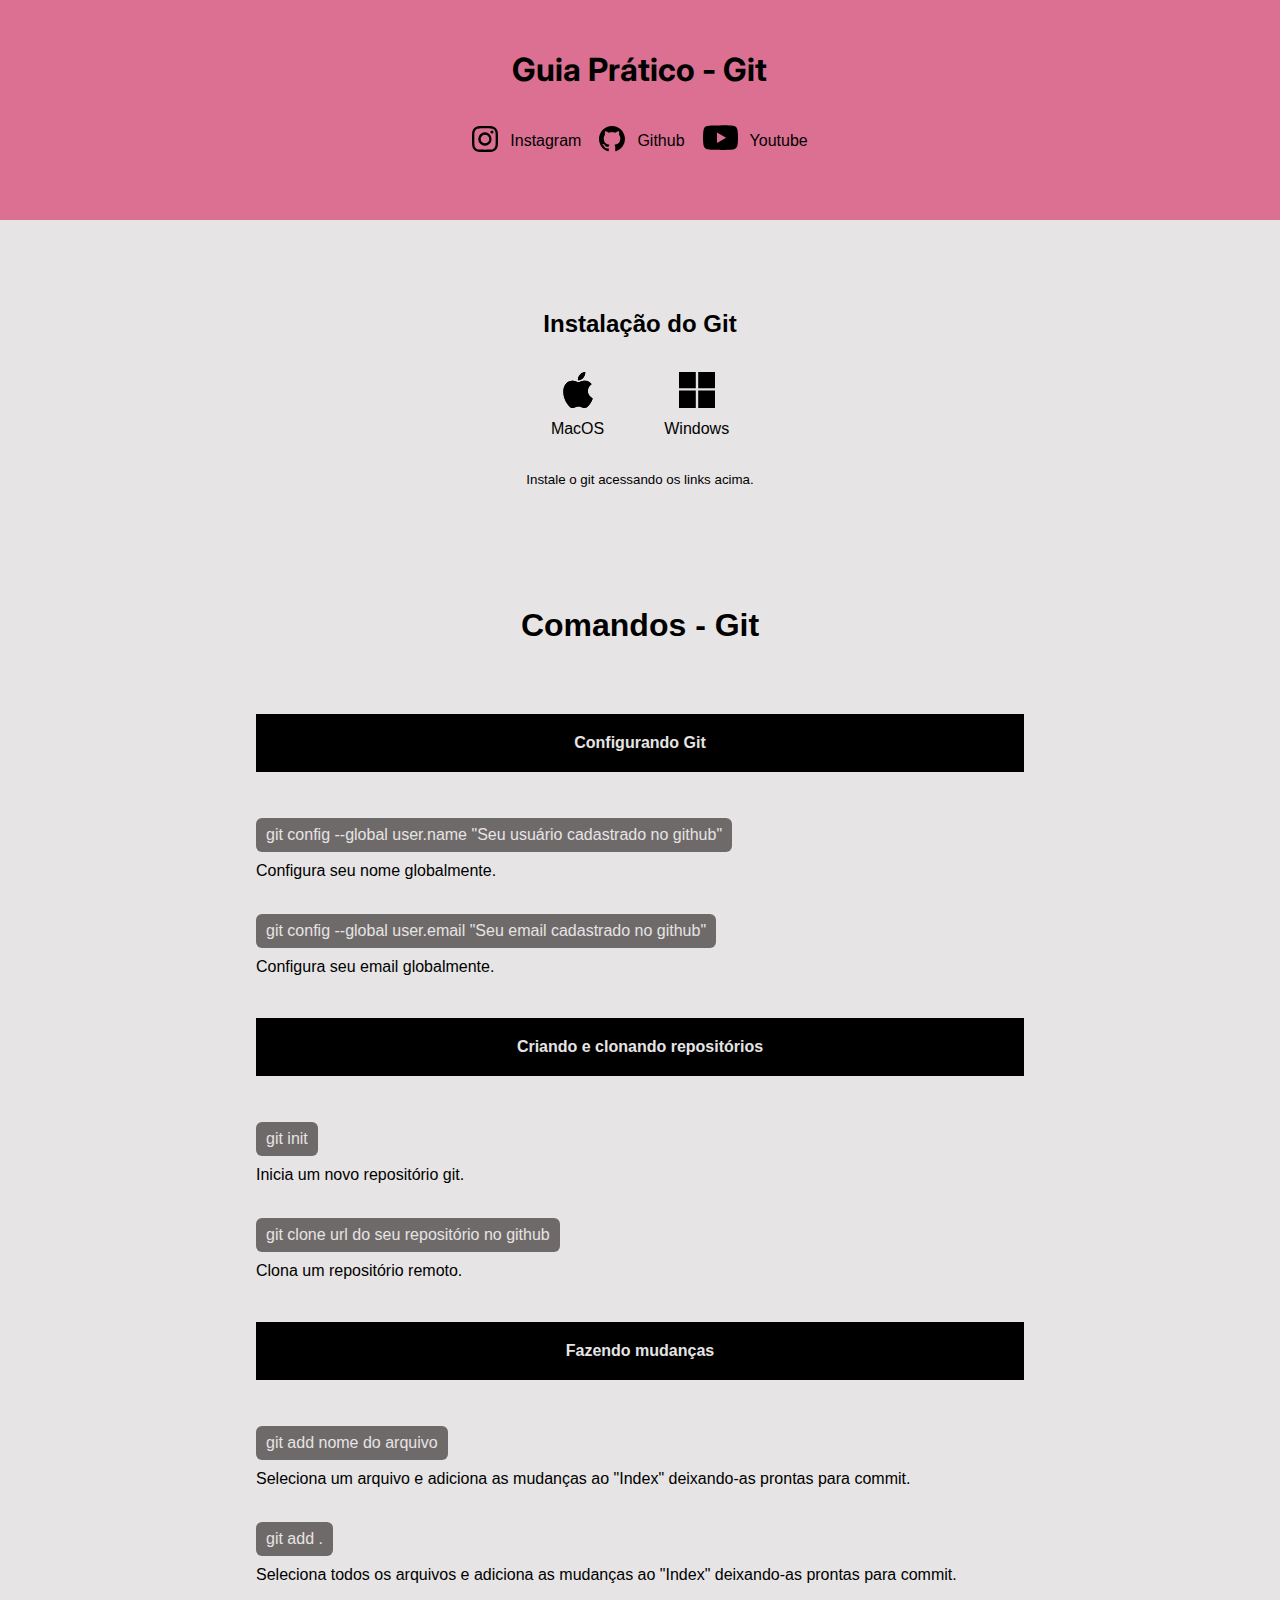
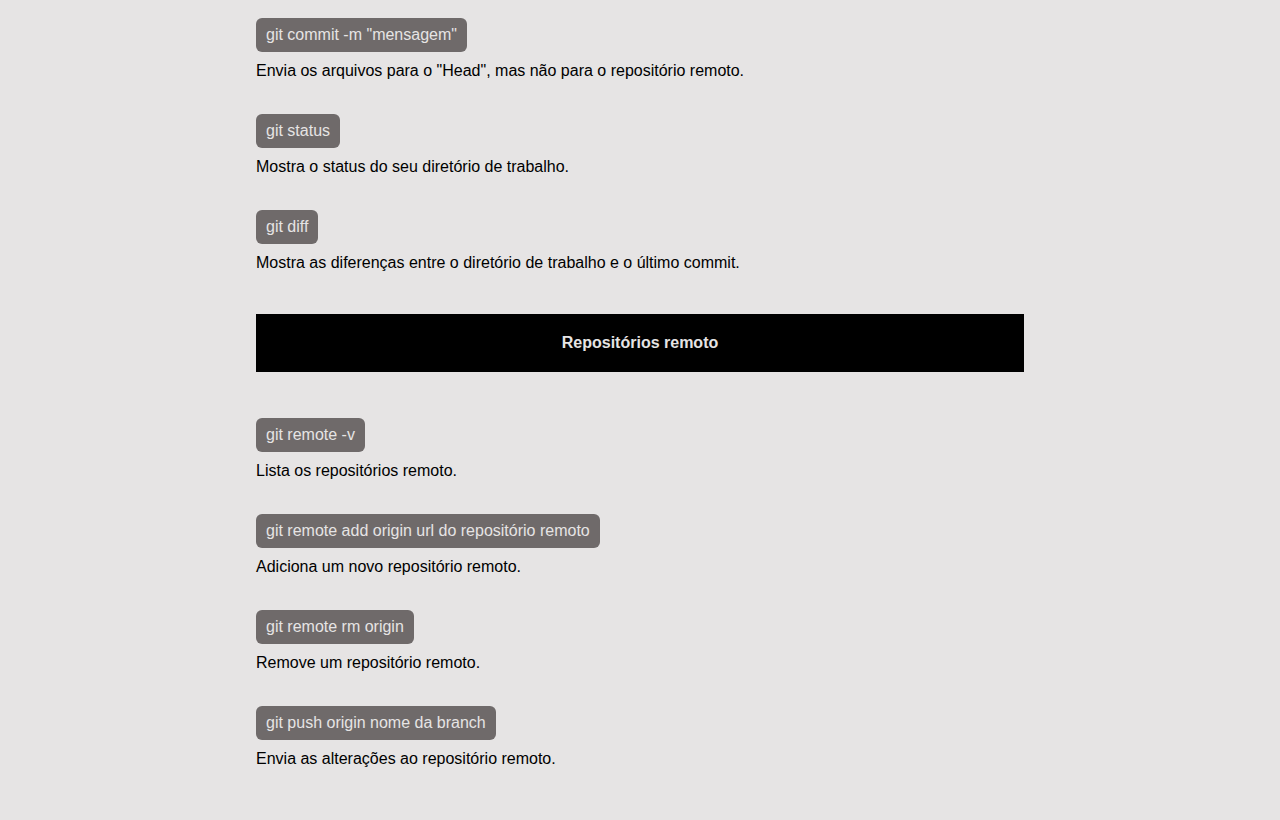
<file: index.html>
<!DOCTYPE html>
<html lang="pt-BR" translate="no">
<head>
    <meta charset="UTF-8">
    <meta name="description" content="Guia prático de comandos básicos de git para iniciantes. Criado por Filipe Silva">
    <meta name="keywords" content="Git, Comandos git, Comandos de git, Comandos do git, Comandos básico de git">
    <meta name="author" content="Filipe Silva">
    <meta name="viewport" content="width=device-width, initial-scale=1.0">
    <title>Guia prático - Git | Conheça os comandos de git.</title>
    <link rel="stylesheet" href="style.css">
</head>
<body>
    <header>
        <h1>Guia Prático - Git</h1>
        <div class="social_media">
            <div title="Em breve">
                <a href="">
                    <svg xmlns="http://www.w3.org/2000/svg" height="26px" fill="currentColor" class="bi bi-instagram" viewBox="0 0 16 16">
                        <path d="M8 0C5.829 0 5.556.01 4.703.048 3.85.088 3.269.222 2.76.42a3.917 3.917 0 0 0-1.417.923A3.927 3.927 0 0 0 .42 2.76C.222 3.268.087 3.85.048 4.7.01 5.555 0 5.827 0 8.001c0 2.172.01 2.444.048 3.297.04.852.174 1.433.372 1.942.205.526.478.972.923 1.417.444.445.89.719 1.416.923.51.198 1.09.333 1.942.372C5.555 15.99 5.827 16 8 16s2.444-.01 3.298-.048c.851-.04 1.434-.174 1.943-.372a3.916 3.916 0 0 0 1.416-.923c.445-.445.718-.891.923-1.417.197-.509.332-1.09.372-1.942C15.99 10.445 16 10.173 16 8s-.01-2.445-.048-3.299c-.04-.851-.175-1.433-.372-1.941a3.926 3.926 0 0 0-.923-1.417A3.911 3.911 0 0 0 13.24.42c-.51-.198-1.092-.333-1.943-.372C10.443.01 10.172 0 7.998 0h.003zm-.717 1.442h.718c2.136 0 2.389.007 3.232.046.78.035 1.204.166 1.486.275.373.145.64.319.92.599.28.28.453.546.598.92.11.281.24.705.275 1.485.039.843.047 1.096.047 3.231s-.008 2.389-.047 3.232c-.035.78-.166 1.203-.275 1.485a2.47 2.47 0 0 1-.599.919c-.28.28-.546.453-.92.598-.28.11-.704.24-1.485.276-.843.038-1.096.047-3.232.047s-2.39-.009-3.233-.047c-.78-.036-1.203-.166-1.485-.276a2.478 2.478 0 0 1-.92-.598 2.48 2.48 0 0 1-.6-.92c-.109-.281-.24-.705-.275-1.485-.038-.843-.046-1.096-.046-3.233 0-2.136.008-2.388.046-3.231.036-.78.166-1.204.276-1.486.145-.373.319-.64.599-.92.28-.28.546-.453.92-.598.282-.11.705-.24 1.485-.276.738-.034 1.024-.044 2.515-.045v.002zm4.988 1.328a.96.96 0 1 0 0 1.92.96.96 0 0 0 0-1.92zm-4.27 1.122a4.109 4.109 0 1 0 0 8.217 4.109 4.109 0 0 0 0-8.217zm0 1.441a2.667 2.667 0 1 1 0 5.334 2.667 2.667 0 0 1 0-5.334z"/>
                    </svg>
                </a>
                Instagram
            </div>
            <div>
                <a href="">
                    <svg xmlns="http://www.w3.org/2000/svg" height="26px" fill="currentColor" class="bi bi-github" viewBox="0 0 16 16">
                        <path d="M8 0C3.58 0 0 3.58 0 8c0 3.54 2.29 6.53 5.47 7.59.4.07.55-.17.55-.38 0-.19-.01-.82-.01-1.49-2.01.37-2.53-.49-2.69-.94-.09-.23-.48-.94-.82-1.13-.28-.15-.68-.52-.01-.53.63-.01 1.08.58 1.23.82.72 1.21 1.87.87 2.33.66.07-.52.28-.87.51-1.07-1.78-.2-3.64-.89-3.64-3.95 0-.87.31-1.59.82-2.15-.08-.2-.36-1.02.08-2.12 0 0 .67-.21 2.2.82.64-.18 1.32-.27 2-.27.68 0 1.36.09 2 .27 1.53-1.04 2.2-.82 2.2-.82.44 1.1.16 1.92.08 2.12.51.56.82 1.27.82 2.15 0 3.07-1.87 3.75-3.65 3.95.29.25.54.73.54 1.48 0 1.07-.01 1.93-.01 2.2 0 .21.15.46.55.38A8.012 8.012 0 0 0 16 8c0-4.42-3.58-8-8-8z"/>
                    </svg>
                </a>
                Github
            </div>
            <div title="Em breve">
                <a href="">
                    <svg xmlns="http://www.w3.org/2000/svg" height="35px" fill="currentColor" class="bi bi-youtube" viewBox="0 0 16 16">
                        <path d="M8.051 1.999h.089c.822.003 4.987.033 6.11.335a2.01 2.01 0 0 1 1.415 1.42c.101.38.172.883.22 1.402l.01.104.022.26.008.104c.065.914.073 1.77.074 1.957v.075c-.001.194-.01 1.108-.082 2.06l-.008.105-.009.104c-.05.572-.124 1.14-.235 1.558a2.007 2.007 0 0 1-1.415 1.42c-1.16.312-5.569.334-6.18.335h-.142c-.309 0-1.587-.006-2.927-.052l-.17-.006-.087-.004-.171-.007-.171-.007c-1.11-.049-2.167-.128-2.654-.26a2.007 2.007 0 0 1-1.415-1.419c-.111-.417-.185-.986-.235-1.558L.09 9.82l-.008-.104A31.4 31.4 0 0 1 0 7.68v-.123c.002-.215.01-.958.064-1.778l.007-.103.003-.052.008-.104.022-.26.01-.104c.048-.519.119-1.023.22-1.402a2.007 2.007 0 0 1 1.415-1.42c.487-.13 1.544-.21 2.654-.26l.17-.007.172-.006.086-.003.171-.007A99.788 99.788 0 0 1 7.858 2h.193zM6.4 5.209v4.818l4.157-2.408L6.4 5.209z"/>
                    </svg>
                </a>
                Youtube
            </div>
        </div>
    </header>
    <main>
        <div class="container">
            <div class="ref_links">
                <h2>Instalação do Git</h2>
                <div class="downloads">
                    <a href="https://git-scm.com/download/mac" target="_blank">
                        <svg xmlns="http://www.w3.org/2000/svg" width="36px" height="36px" fill="currentColor" class="bi bi-apple" viewBox="0 0 16 16">
                            <path d="M11.182.008C11.148-.03 9.923.023 8.857 1.18c-1.066 1.156-.902 2.482-.878 2.516.024.034 1.52.087 2.475-1.258.955-1.345.762-2.391.728-2.43Zm3.314 11.733c-.048-.096-2.325-1.234-2.113-3.422.212-2.189 1.675-2.789 1.698-2.854.023-.065-.597-.79-1.254-1.157a3.692 3.692 0 0 0-1.563-.434c-.108-.003-.483-.095-1.254.116-.508.139-1.653.589-1.968.607-.316.018-1.256-.522-2.267-.665-.647-.125-1.333.131-1.824.328-.49.196-1.422.754-2.074 2.237-.652 1.482-.311 3.83-.067 4.56.244.729.625 1.924 1.273 2.796.576.984 1.34 1.667 1.659 1.899.319.232 1.219.386 1.843.067.502-.308 1.408-.485 1.766-.472.357.013 1.061.154 1.782.539.571.197 1.111.115 1.652-.105.541-.221 1.324-1.059 2.238-2.758.347-.79.505-1.217.473-1.282Z"/>
                            <path d="M11.182.008C11.148-.03 9.923.023 8.857 1.18c-1.066 1.156-.902 2.482-.878 2.516.024.034 1.52.087 2.475-1.258.955-1.345.762-2.391.728-2.43Zm3.314 11.733c-.048-.096-2.325-1.234-2.113-3.422.212-2.189 1.675-2.789 1.698-2.854.023-.065-.597-.79-1.254-1.157a3.692 3.692 0 0 0-1.563-.434c-.108-.003-.483-.095-1.254.116-.508.139-1.653.589-1.968.607-.316.018-1.256-.522-2.267-.665-.647-.125-1.333.131-1.824.328-.49.196-1.422.754-2.074 2.237-.652 1.482-.311 3.83-.067 4.56.244.729.625 1.924 1.273 2.796.576.984 1.34 1.667 1.659 1.899.319.232 1.219.386 1.843.067.502-.308 1.408-.485 1.766-.472.357.013 1.061.154 1.782.539.571.197 1.111.115 1.652-.105.541-.221 1.324-1.059 2.238-2.758.347-.79.505-1.217.473-1.282Z"/>
                        </svg>
                        MacOS
                    </a>
                    <a href="https://git-scm.com" target="_blank">
                        <svg xmlns="http://www.w3.org/2000/svg" width="36px" height="36px" fill="currentColor" class="bi bi-microsoft" viewBox="0 0 16 16">
                            <path d="M7.462 0H0v7.19h7.462V0zM16 0H8.538v7.19H16V0zM7.462 8.211H0V16h7.462V8.211zm8.538 0H8.538V16H16V8.211z"/>
                        </svg>
                        Windows
                    </a>
                </div>
                <small>Instale o git acessando os links acima.</small>
            </div>
            <h1>Comandos - Git</h1>
            <div class="timeline">
                <!-- <p>5 Branches ( Ramificações )</p>
                <p>6 Desfazendo alterações</p>
                <p>7 Histórico</p>
                <p>8 Tags</p>
                <p>9 Stashing</p> -->
                <article class="configurando_git">
                    <h2>Configurando Git</h2>
                    <div class="content">
                        <span class="code">git config --global user.name "Seu usuário cadastrado no github"</span>
                        <p>Configura seu nome globalmente.</p>
                    </div>
                    <div class="content">
                        <span class="code">git config --global user.email "Seu email cadastrado no github"</span>
                        <p>Configura seu email globalmente.</p>
                    </div>
                </article>
                <article class="criando_e_clonando_repositorios">
                    <h2>Criando e clonando repositórios</h2>
                    <div class="content">
                        <span class="code">git init</span>
                        <p>Inicia um novo repositório git.</p>
                    </div>
                    <div class="content">
                        <span class="code">git clone url do seu repositório no github</span>
                        <p>Clona um repositório remoto.</p>
                    </div>
                </article>
                <article class="fazendo_mudancas">
                    <h2>Fazendo mudanças</h2>
                    <div class="content">
                        <span class="code">git add nome do arquivo</span>
                        <p>Seleciona um arquivo e adiciona as mudanças ao "Index" deixando-as prontas para commit.</p>
                    </div>
                    <div class="content">
                        <span class="code">git add .</span>
                        <p>Seleciona todos os arquivos e adiciona as mudanças ao "Index" deixando-as prontas para commit.</p>
                    </div>
                    <div class="content">
                        <span class="code">git commit -m "mensagem"</span>
                        <p>Envia os arquivos para o "Head", mas não para o repositório remoto.</p>
                    </div>
                    <div class="content">
                        <span class="code">git status</span>
                        <p>Mostra o status do seu diretório de trabalho.</p>
                    </div>
                    <div class="content">
                        <span class="code">git diff</span>
                        <p>Mostra as diferenças entre o diretório de trabalho e o último commit.</p>
                    </div>
                </article>
                <article class="repositorios_remoto">
                    <h2>Repositórios remoto</h2>
                    <div class="content">
                        <span class="code">git remote -v</span>
                        <p>Lista os repositórios remoto.</p>
                    </div>
                    <div class="content">
                        <span class="code">git remote add origin url do repositório remoto</span>
                        <p>Adiciona um novo repositório remoto.</p>
                    </div>
                    <div class="content">
                        <span class="code">git remote rm origin</span>
                        <p>Remove um repositório remoto.</p>
                    </div>
                    <div class="content">
                        <span class="code">git push origin nome da branch</span>
                        <p>Envia as alterações ao repositório remoto.</p>
                    </div>
                </article>
            </div>
        </div>
    </main>
</body>
</html>
</file>
<file: style.css>
@import url('https://fonts.googleapis.com/css2?family=Inter&display=swap');

* {
    margin: 0;
    padding: 0;
    box-sizing: border-box;
}

:root {
    --primary-text-color: #e6e4e4;
    --secondary-text-color: #ffffff;
    --terthiary-color: #000000;
    --quarter-color: rgb(40, 39, 39);
}

body {
    font-family: Arial, sans-serif;
    background-color: var(--primary-color);
}

header {
    min-height: 220px;
    padding: 40px 0 20px 0;
    display: grid;
    place-content: center;
    text-align: center;
    gap: 2px;
    cursor: default;
    background-color: palevioletred;

}

header h1 {
    font-family: 'Inter', sans-serif;
}

.social_media {
    height: 100px;
    display: flex;
    justify-content: center;
    gap: 18px;
}

.social_media div {
    display: flex;
    align-items: center;
    gap: 12px;
}

.social_media a {
    color: var(--terthiary-color);
}

.social_media a:last-child {
    fill: whitesmoke;
}

main {
    padding: 70px 0 50px 0;
    background-color: var(--primary-text-color);
}

.container {
    width: 60%;
    min-height: 120px;
    margin: 0 auto;
    /* background-color: orange; */
}

.container > h1 {
    text-align: center;
}

.ref_links {
    display: grid;
    gap: 34px;
    padding: 20px 0 120px 0;
    text-align: center;
}

.downloads {
    display: flex;
    justify-content: center;
    gap: 60px;
    width: 100%;
}

.downloads a {
    display: grid;
    gap: 12px;
    justify-items: center;
    text-decoration: none;
    color: black;
}

.timeline {
    width: 100%;
    margin-top: 70px;
    display: grid;
    gap: 40px;
    /* background-color: goldenrod; */
}

.configurando_git, .criando_e_clonando_repositorios, 
.fazendo_mudancas, .repositorios_remoto {
    display: grid;
    align-items: center;
    gap: 22px;
}

.content {
    height: 74px;
    /* background-color: orange; */
}

.content > p {
    margin-top: 10px;
}

article > h2 {
    color: var(--primary-text-color);
    background-color: var(--terthiary-color);
    font-weight: bolder;
    display: grid;
    align-items: center;
    justify-content: center;
    padding: 20px 0;
    margin-bottom: 14px;
    /* margin: 40px 0; */
    font-size: 16px;
    user-select: none;
}

.code {
    padding: 8px 10px;
    margin: 10px 0 0 0;
    border-radius: 6px;
    display: inline-block;
    color: var(--primary-text-color);
    background-color: rgb(111, 106, 106);
}

.code:hover {
    color: var(--terthiary-color);
    background-color: var(--secondary-text-color);
}

@media screen and (max-width: 768px) {
    .container {
        width: 90%;
    }
    .timeline {
        width: 100%;
    }
    .content {
        height: auto;
    }
}
</file>
